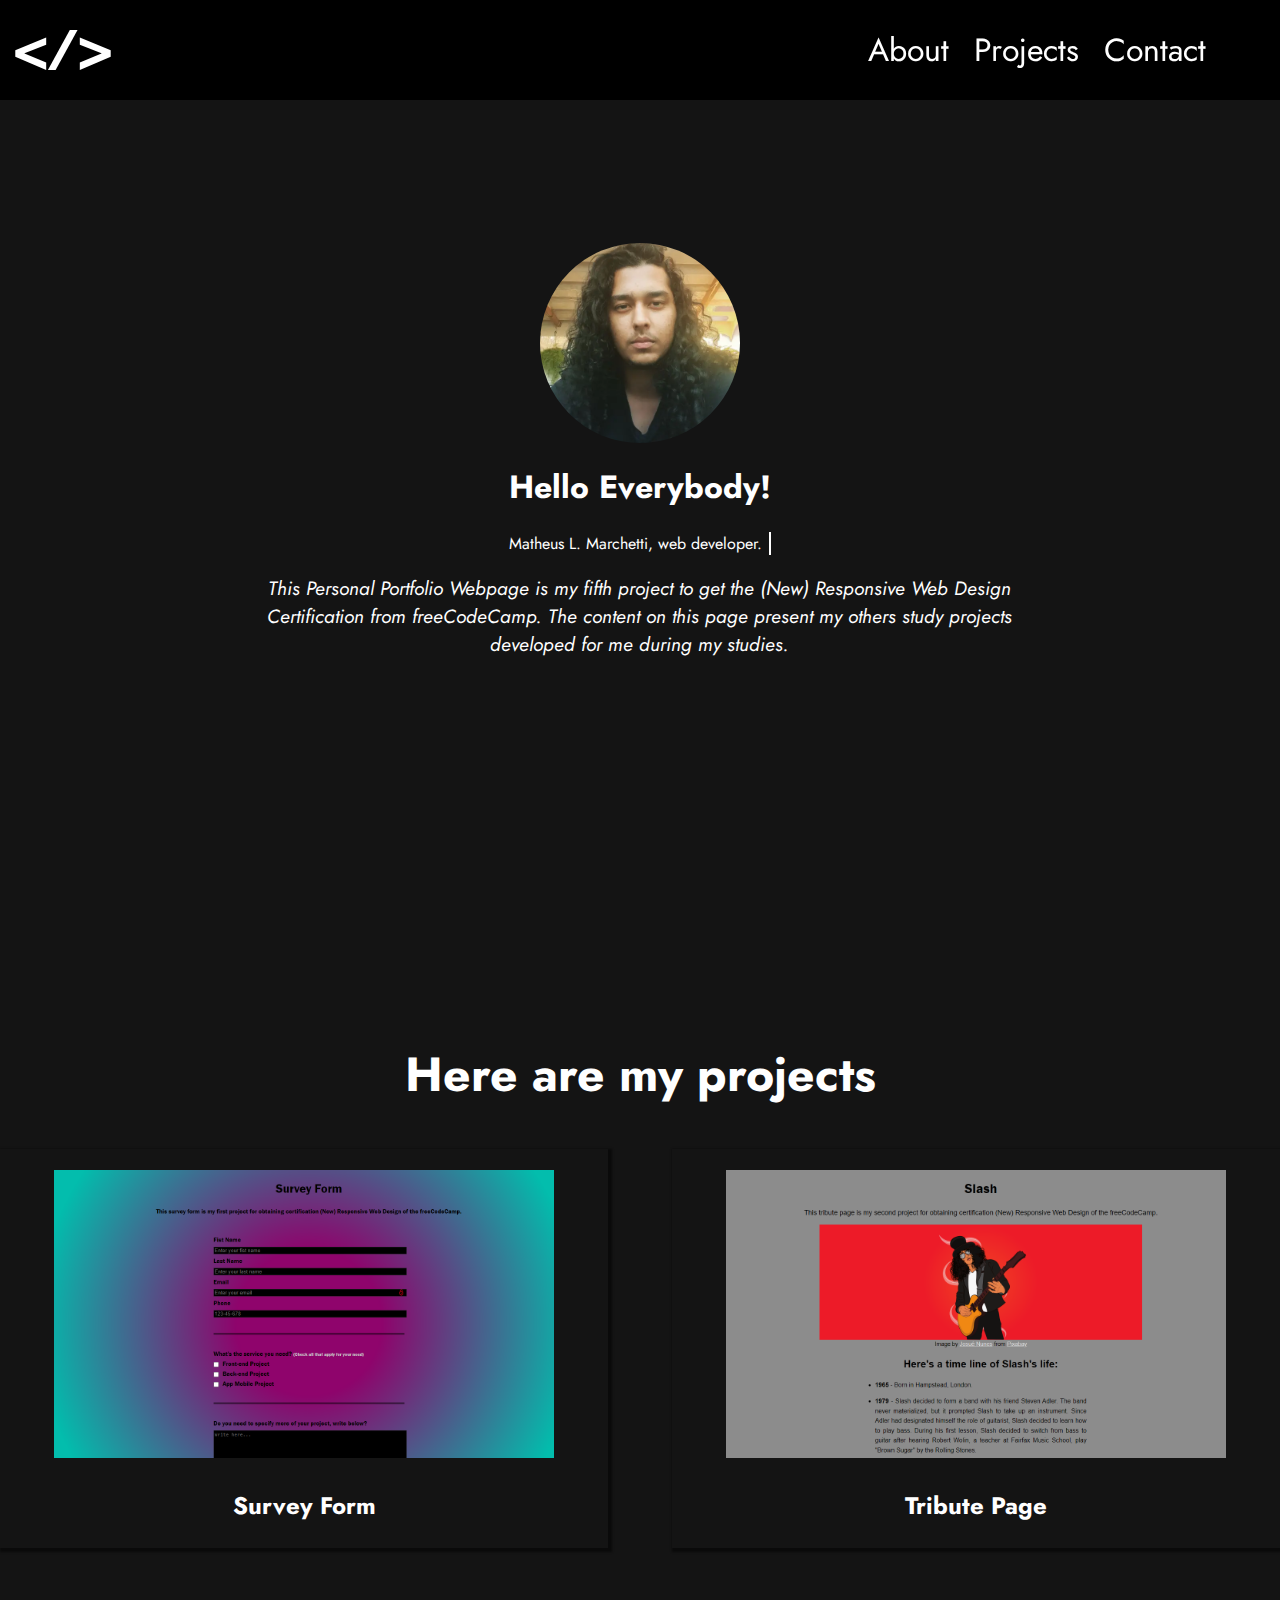
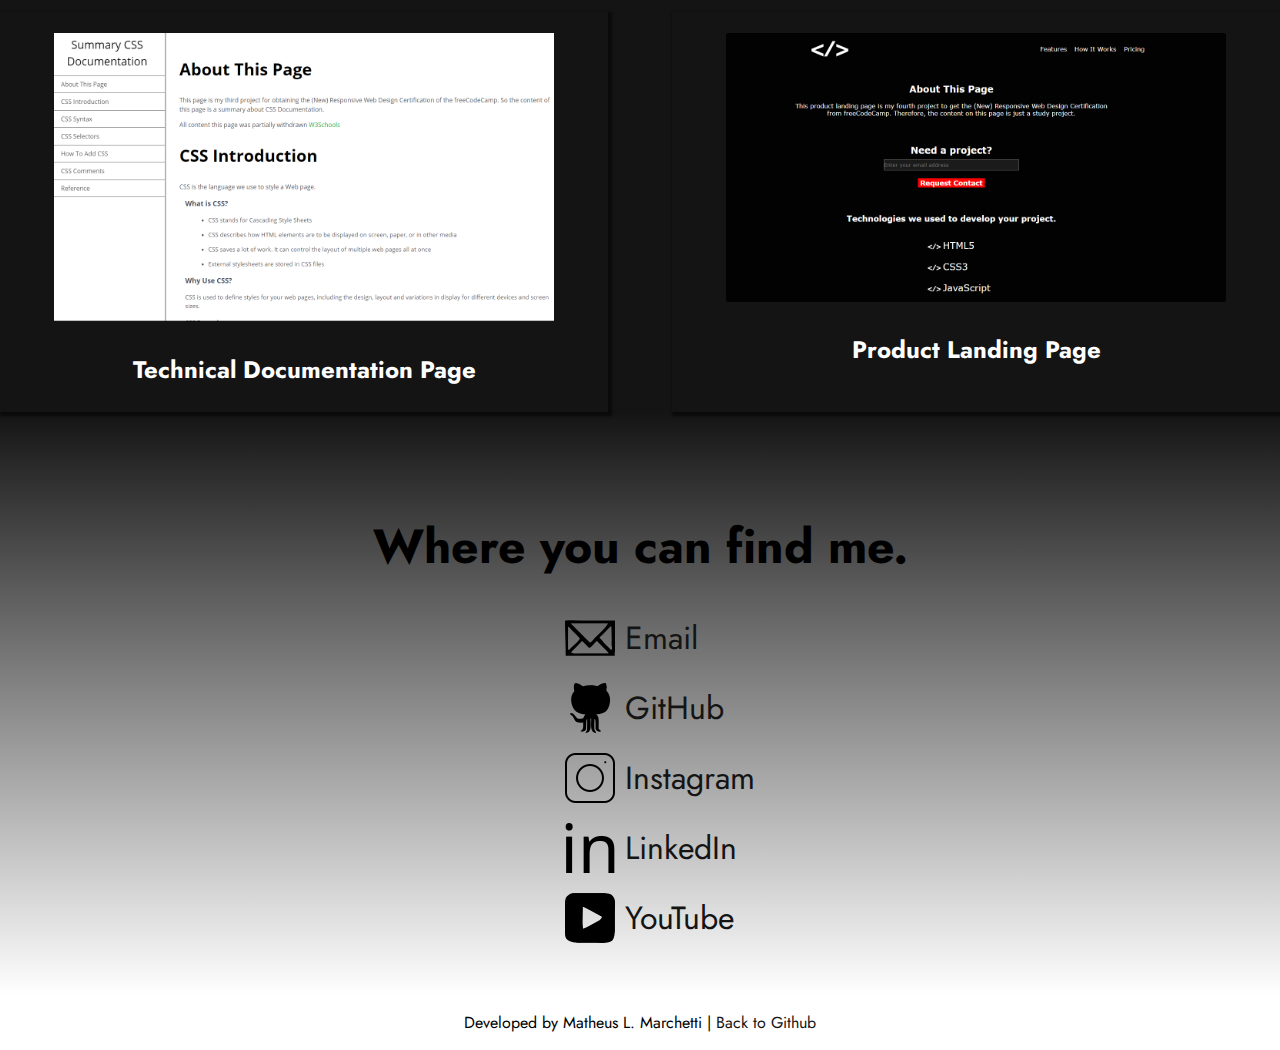
<file: personal-portfolio-webpage/index.html>
<!DOCTYPE html>
<html lang="en">
<head>
    <meta charset="UTF-8">
    <meta http-equiv="X-UA-Compatible" content="IE=edge">
    <meta name="viewport" content="width=device-width, initial-scale=1.0">
    <link rel="shortcut icon" href="images/favicon.ico" type="image/x-icon">
    <link rel="stylesheet" href="style.css">
    <title>Personal Portfolio Webpage</title>
</head>
<body>
    <header>
        <?xml version="1.0" encoding="UTF-8" standalone="no"?>
        <!-- Created with Inkscape (http://www.inkscape.org/) -->
        <svg alt="Logo" class="logo"
           width="1080"
           height="1080"
           viewBox="0 0 285.74999 285.75"
           version="1.1"
           id="svg5"
           xmlns="http://www.w3.org/2000/svg"
           xmlns:svg="http://www.w3.org/2000/svg">
          <defs
             id="defs2">
            <rect
               x="0"
               y="0"
               width="1080"
               height="1080"
               id="rect236" />
          </defs>
          <g
             id="layer1">
            <g
               aria-label="&lt;/&gt;"
               transform="matrix(0.26458333,0,0,0.26458333,-0.81136228,55.557118)"
               id="text234"
               style="font-weight:bold;font-size:613.333px;line-height:1.25;font-family:'Chakra Petch';-inkscape-font-specification:'Chakra Petch Bold';text-align:center;text-anchor:middle;white-space:pre">
              <path
                 d="M 27.866938,401.7803 V 331.86034 L 361.52009,193.86041 v 79.73329 l -234.2932,91.38662 v 3.68 l 234.2932,96.29328 v 79.73329 z"
                 id="path404" />
              <path
                 d="m 616.66683,115.35378 h 83.41329 L 463.33358,544.68689 h -83.41329 z"
                 id="path406" />
              <path
                 d="m 724.61303,464.9536 234.29321,-96.29328 v -3.68 L 724.61303,273.5937 V 193.86041 L 1058.2662,331.86034 V 401.7803 L 724.61303,544.68689 Z"
                 id="path408" />
            </g>
          </g>
        </svg>
        <nav id="navbar">
            <a href="#welcome-section" class="nav-link">About</a>
            <a href="#projects" class="nav-link">Projects</a>
            <a href="#contact" class="nav-link">Contact</a>
        </nav>
    </header>
    <main>
        <section id="welcome-section">
            <img src="images/profile-picture.webp" alt="Profile Picture" class="profile-picture">
            <h1 class="hello">
                Hello Everybody!
            </h1>
            <span class="dynamic-txts">
                Matheus L. Marchetti, web developer.
            </span>
            <p>This Personal Portfolio Webpage is my fifth project to get the (New) Responsive Web Design Certification from freeCodeCamp. The content on this page present my others study projects developed for me during my studies.</p>
        </section>
        <section id="projects">
            <h2>Here are my projects</h2>
            <div class="grid-projects">
                <a href="https://matheuslmarchetti.github.io/Responsive-Web-Design-Certification-freeCodeCamp/survey-form/" target="_blank" class="link-projects">
                    <img src="images/survey-form-project.png" alt="Survey Form Project" class="img-projects">
                    <h3 class="project-tile">Survey Form</h3>
                </a>
                <a href="https://matheuslmarchetti.github.io/Responsive-Web-Design-Certification-freeCodeCamp/tribute-page/" target="_blank" class="link-projects">
                    <img src="images/tribute-page-project.png" alt="Tribute Page Project" class="img-projects">
                    <h3 class="project-tile">Tribute Page</h3>
                </a>
                <a href="https://matheuslmarchetti.github.io/Responsive-Web-Design-Certification-freeCodeCamp/technical-documentation-page/" target="_blank" class="link-projects">
                    <img src="images/technical-documentation-page-project.png" alt="Technical Documentation Page Project" class="img-projects">
                    <h3 class="project-tile">Technical Documentation Page</h3>
                </a>
                <a href="https://matheuslmarchetti.github.io/Responsive-Web-Design-Certification-freeCodeCamp/product-landing-page/" target="_blank" class="link-projects">
                    <img src="images/product-landing-page-project.png" alt="Product Landing Page Project" class="img-projects">
                    <h3 class="project-tile">Product Landing Page</h3>
                </a>
            </div>
        </section>
        <section id="contact">
            <div class="contact-section-header">Where you can find me.</div>
            <div class="contact-links">
                <ul>
                    <li>
                        <a href="contato@marchetticodes.com" target="_blank">
                            <img src="images/icon-email.png" alt="icon-email" class="icons">
                            Email
                        </a>
                    </li>
                    <li>
                        <a href="https://github.com/matheuslmarchetti" id="profile-link" target="_blank">
                            <img src="images/icon-github.png" alt="icon-github" class="icons">
                            GitHub
                        </a>
                    </li>
                    <li>
                        <a href="https://www.instagram.com/marchetti.codes/" target="_blank">
                            <img src="images/icon-instagram.png" alt="icon-instagram" class="icons">
                            Instagram
                        </a>
                    </li>
                    <li>                       
                        <a href="https://br.linkedin.com/in/matheuslunguinhomarchetti" target="_blank">
                        <img src="images/icon-linkedin.png" alt="icon-linkedin" class="icons">
                        LinkedIn
                    </a>
                    </li>
                    <li>
                        <a href="https://www.youtube.com/@marchetticodes" target="_blank">
                            <img src="images/icon-youtube.png" alt="icon-youtube" class="icons">
                            YouTube
                        </a>
                    </li>
                </ul>
            </div>
        </section>
    </main>
    <footer>
        <p>Developed by Matheus L. Marchetti | <a href="https://github.com/matheuslmarchetti/Responsive-Web-Design-Certification-freeCodeCamp">Back to Github</a></p>
    </footer>
</body>
</html>
</file>
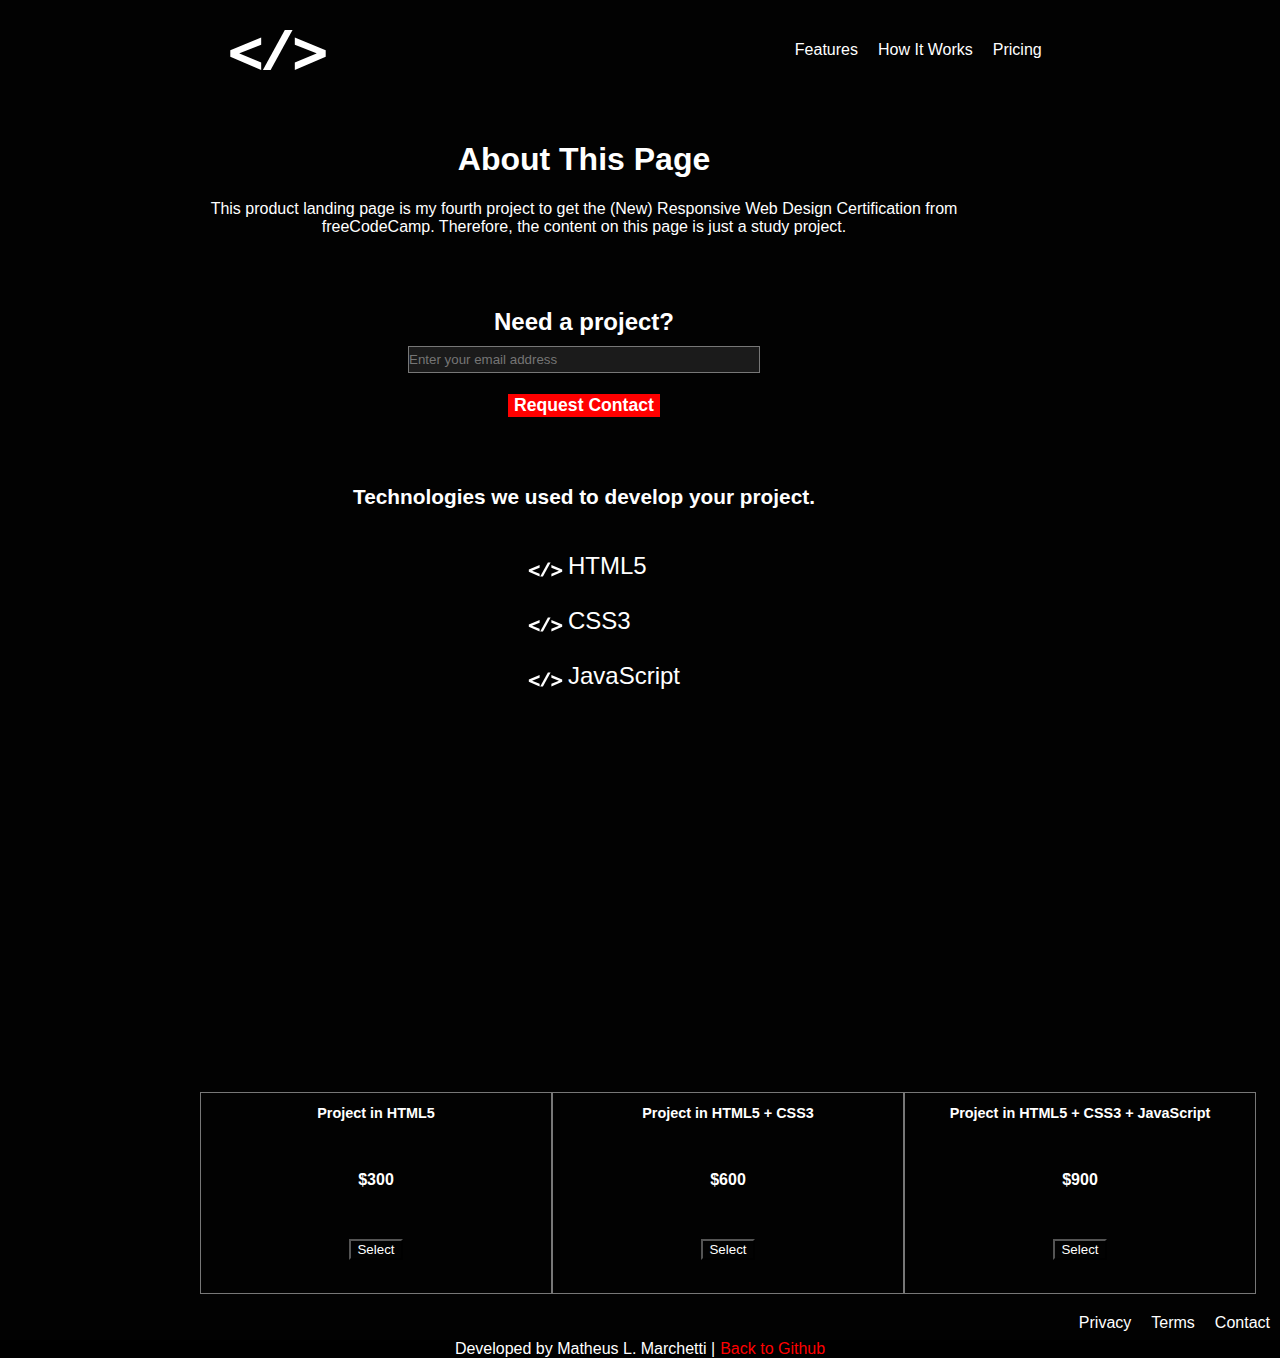
<file: product-landing-page/index.html>
<!DOCTYPE html>
<html lang="en">
<head>
    <meta charset="UTF-8">
    <meta http-equiv="X-UA-Compatible" content="IE=edge">
    <meta name="viewport" content="width=device-width, initial-scale=1.0">
    <link rel="stylesheet" href="style.css">
    <link rel="shortcut icon" href="images/favicon.ico" type="image/x-icon">
    <title>Product Landing Page</title>
</head>
<body>
    <header id="header">
        <?xml version="1.0" encoding="UTF-8" standalone="no"?>
        <!-- Created with Inkscape (http://www.inkscape.org/) -->
        <svg alt="Logo" id="header-img"
           width="1080"
           height="1080"
           viewBox="0 0 285.74999 285.75"
           version="1.1"
           id="svg5"
           xmlns="http://www.w3.org/2000/svg"
           xmlns:svg="http://www.w3.org/2000/svg">
          <defs
             id="defs2">
            <rect
               x="0"
               y="0"
               width="1080"
               height="1080"
               id="rect236" />
          </defs>
          <g
             id="layer1">
            <g
               aria-label="&lt;/&gt;"
               transform="matrix(0.26458333,0,0,0.26458333,-0.81136228,55.557118)"
               id="text234"
               style="font-weight:bold;font-size:613.333px;line-height:1.25;font-family:'Chakra Petch';-inkscape-font-specification:'Chakra Petch Bold';text-align:center;text-anchor:middle;white-space:pre">
              <path
                 d="M 27.866938,401.7803 V 331.86034 L 361.52009,193.86041 v 79.73329 l -234.2932,91.38662 v 3.68 l 234.2932,96.29328 v 79.73329 z"
                 id="path404" />
              <path
                 d="m 616.66683,115.35378 h 83.41329 L 463.33358,544.68689 h -83.41329 z"
                 id="path406" />
              <path
                 d="m 724.61303,464.9536 234.29321,-96.29328 v -3.68 L 724.61303,273.5937 V 193.86041 L 1058.2662,331.86034 V 401.7803 L 724.61303,544.68689 Z"
                 id="path408" />
            </g>
          </g>
        </svg>
        <nav id="nav-bar">
            <a href="#Features" class="nav-link">Features</a>
            <a href="#How_It_Works" class="nav-link">How It Works</a>
            <a href="#Pricing" class="nav-link">Pricing</a>
        </nav>
    </header>
    <main>
        <section class="description">
            <h1>About This Page</h1>
            <p>This product landing page is my fourth project to get the (New) Responsive Web Design Certification from freeCodeCamp. Therefore, the content on this page is just a study project.</p>
        </section>
        <section class="form">
            <form action="https://www.freecodecamp.com/email-submit" method="get" id="form">
                <fieldset>
                    <label for="email" id="email-label">
                        Need a project? <input type="email" name="email" id="email" placeholder="Enter your email address" required>
                    </label>
                </fieldset>
                <input type="submit" value="Request Contact" id="submit">
            </form>
        </section>
        <section class="Features" id="Features">
            <h2>Technologies we used to develop your project.</h2>
            <ul>
                <li>
                    <svg
                       width="1080"
                       height="1080"
                       viewBox="0 0 285.74999 285.75"
                       version="1.1"
                       id="svg5"
                       xmlns="http://www.w3.org/2000/svg"
                       xmlns:svg="http://www.w3.org/2000/svg">
                      <defs
                         id="defs2">
                        <rect
                           x="0"
                           y="0"
                           width="1080"
                           height="1080"
                           id="rect236" />
                      </defs>
                      <g
                         id="layer1">
                        <g
                           aria-label="&lt;/&gt;"
                           transform="matrix(0.26458333,0,0,0.26458333,-0.81136228,55.557118)"
                           id="text234"
                           style="font-weight:bold;font-size:613.333px;line-height:1.25;font-family:'Chakra Petch';-inkscape-font-specification:'Chakra Petch Bold';text-align:center;text-anchor:middle;white-space:pre">
                          <path
                             d="M 27.866938,401.7803 V 331.86034 L 361.52009,193.86041 v 79.73329 l -234.2932,91.38662 v 3.68 l 234.2932,96.29328 v 79.73329 z"
                             id="path404" />
                          <path
                             d="m 616.66683,115.35378 h 83.41329 L 463.33358,544.68689 h -83.41329 z"
                             id="path406" />
                          <path
                             d="m 724.61303,464.9536 234.29321,-96.29328 v -3.68 L 724.61303,273.5937 V 193.86041 L 1058.2662,331.86034 V 401.7803 L 724.61303,544.68689 Z"
                             id="path408" />
                        </g>
                      </g>
                    </svg> HTML5
                </li>
                <li>
                    <svg
                       width="1080"
                       height="1080"
                       viewBox="0 0 285.74999 285.75"
                       version="1.1"
                       id="svg5"
                       xmlns="http://www.w3.org/2000/svg"
                       xmlns:svg="http://www.w3.org/2000/svg">
                      <defs
                         id="defs2">
                        <rect
                           x="0"
                           y="0"
                           width="1080"
                           height="1080"
                           id="rect236" />
                      </defs>
                      <g
                         id="layer1">
                        <g
                           aria-label="&lt;/&gt;"
                           transform="matrix(0.26458333,0,0,0.26458333,-0.81136228,55.557118)"
                           id="text234"
                           style="font-weight:bold;font-size:613.333px;line-height:1.25;font-family:'Chakra Petch';-inkscape-font-specification:'Chakra Petch Bold';text-align:center;text-anchor:middle;white-space:pre">
                          <path
                             d="M 27.866938,401.7803 V 331.86034 L 361.52009,193.86041 v 79.73329 l -234.2932,91.38662 v 3.68 l 234.2932,96.29328 v 79.73329 z"
                             id="path404" />
                          <path
                             d="m 616.66683,115.35378 h 83.41329 L 463.33358,544.68689 h -83.41329 z"
                             id="path406" />
                          <path
                             d="m 724.61303,464.9536 234.29321,-96.29328 v -3.68 L 724.61303,273.5937 V 193.86041 L 1058.2662,331.86034 V 401.7803 L 724.61303,544.68689 Z"
                             id="path408" />
                        </g>
                      </g>
                    </svg> CSS3
                </li>
                <li>
                    <svg
                       width="1080"
                       height="1080"
                       viewBox="0 0 285.74999 285.75"
                       version="1.1"
                       id="svg5"
                       xmlns="http://www.w3.org/2000/svg"
                       xmlns:svg="http://www.w3.org/2000/svg">
                      <defs
                         id="defs2">
                        <rect
                           x="0"
                           y="0"
                           width="1080"
                           height="1080"
                           id="rect236" />
                      </defs>
                      <g
                         id="layer1">
                        <g
                           aria-label="&lt;/&gt;"
                           transform="matrix(0.26458333,0,0,0.26458333,-0.81136228,55.557118)"
                           id="text234"
                           style="font-weight:bold;font-size:613.333px;line-height:1.25;font-family:'Chakra Petch';-inkscape-font-specification:'Chakra Petch Bold';text-align:center;text-anchor:middle;white-space:pre">
                          <path
                             d="M 27.866938,401.7803 V 331.86034 L 361.52009,193.86041 v 79.73329 l -234.2932,91.38662 v 3.68 l 234.2932,96.29328 v 79.73329 z"
                             id="path404" />
                          <path
                             d="m 616.66683,115.35378 h 83.41329 L 463.33358,544.68689 h -83.41329 z"
                             id="path406" />
                          <path
                             d="m 724.61303,464.9536 234.29321,-96.29328 v -3.68 L 724.61303,273.5937 V 193.86041 L 1058.2662,331.86034 V 401.7803 L 724.61303,544.68689 Z"
                             id="path408" />
                        </g>
                      </g>
                    </svg> JavaScript
                </li>
            </ul>
        </section>
        <section class="How_It_Works" id="How_It_Works">
            <div id="div-video">
                <iframe width="560" height="315" src="https://www.youtube.com/embed/rlZBn-tvlEo" title="YouTube video player" frameborder="0" allow="accelerometer; autoplay; clipboard-write; encrypted-media; gyroscope; picture-in-picture; web-share" allowfullscreen id="video"></iframe>
            </div>
        </section>
        <section class="Pricing" id="Pricing">
            <div class="product">
                <h2>Project in HTML5</h2>
                <h3>$300</h3>
                <button>Select</button>
            </div>
            <div class="product">
                <h2>Project in HTML5 + CSS3</h2>
                <h3>$600</h3>
                <button>Select</button>
            </div>
            <div class="product">
                <h2>Project in HTML5 + CSS3 + JavaScript</h2>
                <h3>$900</h3>
                <button>Select</button>
            </div>
        </section>
    </main>
    <footer>
        <div>
            <a href="#">Privacy</a>
            <a href="#">Terms</a>
            <a href="#">Contact</a>
        </div>
        <p>Developed by Matheus L. Marchetti | <a href="https://github.com/matheuslmarchetti/Responsive-Web-Design-Certification-freeCodeCamp">Back to Github</a></p>
    </footer>    
</body>
</html>
</file>
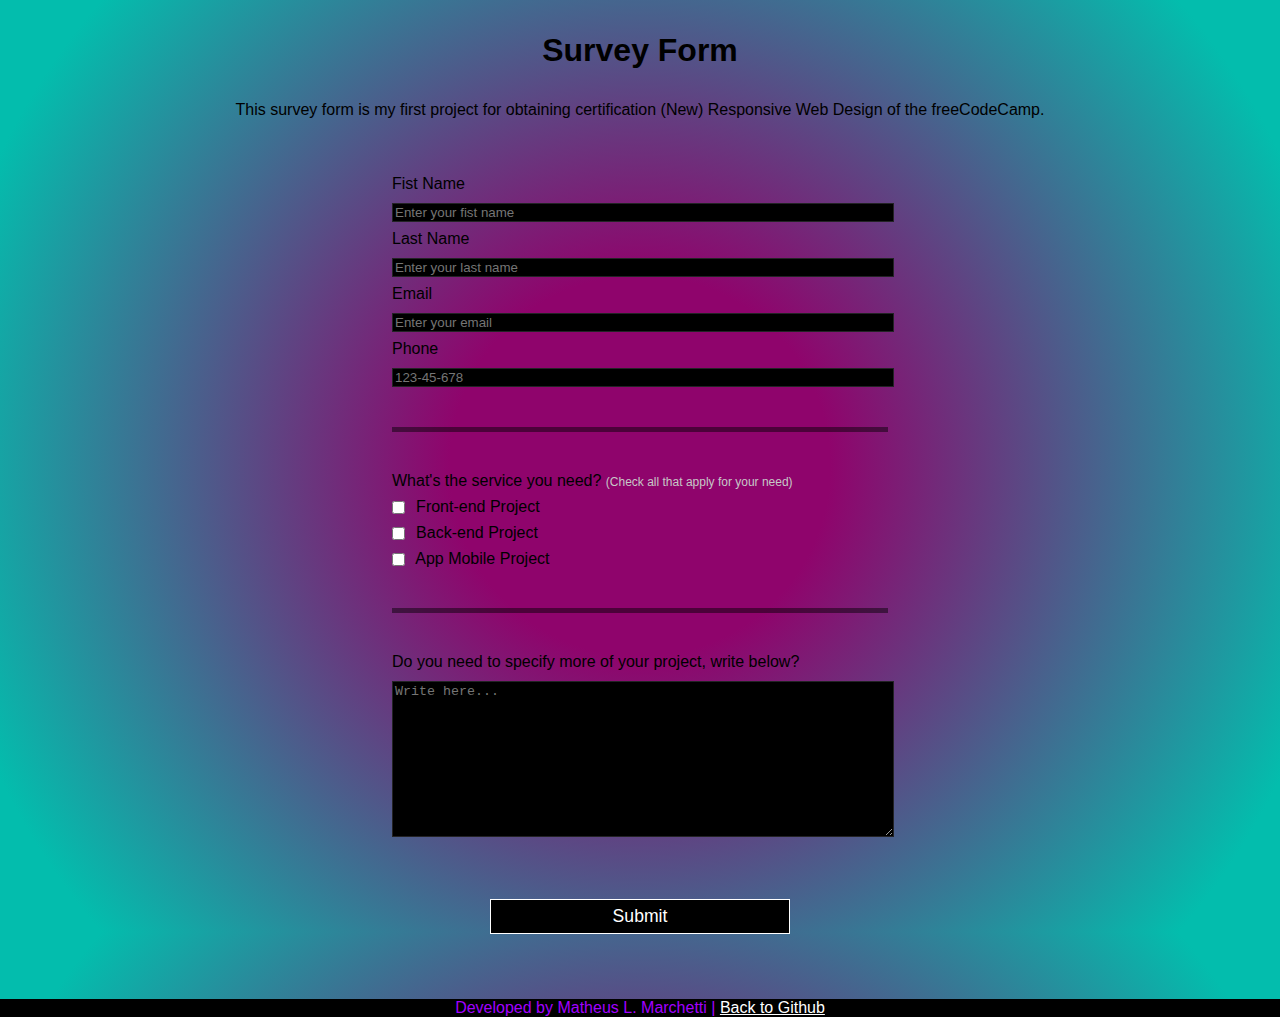
<file: survey-form/index.html>
<!DOCTYPE html>
<html lang="en">
<head>
    <meta charset="UTF-8">
    <meta http-equiv="X-UA-Compatible" content="IE=edge">
    <meta name="viewport" content="width=device-width, initial-scale=1.0">
    <link rel="shortcut icon" href="images/favicon.ico" type="image/x-icon">
    <link rel="stylesheet" href="style.css">
    <title>Survey Form</title>
</head>
<body>
    <h1 id="title">Survey Form</h1>
    <p id="description">This survey form is my first project for obtaining certification (New) Responsive Web Design of the freeCodeCamp.</p>
    <form id="survey-form" method="get" action="#">
        <fieldset>
            <label for="first-name" id="first-name-label">
                Fist Name <input type="text" id="first-name" name="fist-name" placeholder="Enter your fist name" required>
            </label>
            <label for="last-name" id="last-name-label">
                Last Name <input type="text" id="last-name" name="last-name" placeholder="Enter your last name" required>
            </label>
            <label for="email" id="email-label">
                Email <input type="email" id="email" name="email" placeholder="Enter your email" required>
            </label>
            <label for="phone" id="phone-label">
                Phone <input type="tel" id="phone" name="phone" pattern="[0-9]{3}-[0-9]{2}-[0-9]{3}" placeholder="123-45-678" maxlength="10" required>
            </label>
        </fieldset>
        <fieldset>
            <label for="service-need">What's the service you need? <span style="color:rgb(199, 199, 199);     
                font-weight:lighter;font-size: 12px;">(Check all that apply for your need)</span>
                <label>
                    <input type="checkbox" value="front-end-project" name="service-need" class="inline"> Front-end Project
                </label>
                <label>
                    <input type="checkbox" value="back-end-project" name="service-need" class="inline"> Back-end Project
                </label>
                <label>
                    <input type="checkbox" value="app-mobile-project" name="service-need" class="inline"> App Mobile Project
                </label>
            </label>
        </fieldset>
        <fieldset>
            <label for="specify">
                Do you need to specify more of your project, write below?
                <textarea name="specify" id="specify" cols="30" rows="10" placeholder="Write here..."></textarea>
            </label>
        </fieldset>
        <input type="submit" value="Submit" id="submit">
    </form>
    <footer>
        <p>
            Developed by Matheus L. Marchetti | <a href="https://github.com/matheuslmarchetti/Responsive-Web-Design-Certification-freeCodeCamp">Back to Github</a>
        </p>
    </footer>
</body>
</html>
</file>
<file: personal-portfolio-webpage/style.css>
/* Global Configuration */
@import url('https://fonts.googleapis.com/css2?family=Jost:ital,wght@0,100;0,200;0,300;0,400;0,500;0,600;0,700;0,800;0,900;1,100;1,200;1,300;1,400;1,500;1,600;1,700;1,800;1,900&display=swap');

:root {
    --color-header: black;
    --color-primary: rgb(20, 20, 20);
    --color-secondary: red;
    --color-tertiary: white;
}

* {
    box-sizing: inherit;
    font-family: Jost, sans-serif;
}
body {
    margin: 0;
    padding: 0;
}

/* Header Configuration */
header {
    display: flex;
    position: fixed;
    justify-content: space-around;
    align-items: center;
    top: 0;
    width: 100vw;
    min-height: 100px;
    max-height: 100px;
    background-color: var(--color-header);
    z-index: 1;
}
.logo {
    width: 100px;
    height: 100px;
    position: absolute;
    left: 1%;
}

#path404, #path406, #path408 {
    fill: #ffffff;
}

#navbar {
    position: fixed;
    right: 5%;
}

.nav-link {
    padding: 10px;
    font-size: 2em;
    cursor: pointer;
}

nav a {
    text-decoration: none;
    color: var(--color-tertiary);
}

nav a:hover {
    color: var(--color-secondary);
}

/* Main Configuration */
a {
    text-decoration: none;
    color: var(--color-primary)
}

a:hover {
    color: var(--color-secondary);
}
/* Start Welcome Section */
#welcome-section {
    display: flex;
    flex-direction: column;
    justify-content: center;
    align-items: center;
    width: 100%;
    height: 100vh;
    background-color: var(--color-primary);
}

.profile-picture {
    margin-top: 20px;
    max-width: 200px;
    height: auto;
    border-radius: 50%;
}
.hello {
    color: white;
}
.dynamic-txts {
    display: block;
    width: 260px;
    border-right: 2px solid;
    color: var(--color-tertiary);
    white-space: nowrap;
    overflow: hidden;
    animation: typing 2s steps(10, end), blinking 0.5s step-end infinite alternate;
}

@keyframes typing {
    from {
        width: 0;
    }
}
@keyframes blinking {
    50% {
        border-color: transparent;
    }
}

#welcome-section > p {
    max-width: 61vw;
    text-align: center;
    font-style: italic;
    font-size: 1.2em;
    color: var(--color-tertiary);
}
/* End Welcome Section */
/* Start Projects Section */
#projects{
    text-align: center;
    width: 100%;
    height: calc(100% - 100px);
    padding-top: 100px;
    background-color: var(--color-primary);
}

#projects h2 {
    font-size: 3em;
    color: var(--color-tertiary);
}

.grid-projects {
    display: grid;
    grid-template-columns: repeat(auto-fit, minmax(500px, 1fr));
    grid-gap: 4rem;
    width: 100%;
    max-width: 1280px;
    margin: 0 auto;
}

.link-projects {
    color: var(--color-tertiary);
    border: 1px solid var(--color-primary);
    box-shadow: 2px 2px 2px 2px rgba(0, 0, 0, 0.5);
}

.img-projects {
    margin-top: 20px;
    max-width: 500px;
    height: auto;
}

.project-tile {
    font-size: 1.5rem;
    font-weight: bold;
}
/* End Projects Section */
/* Start Contact Section */
#contact{
    background: linear-gradient(var(--color-primary), var(--color-tertiary));
}
.contact-section-header {
    font-size: 3em;
    font-weight: bold;
    text-align: center;
    padding-top: 100px;
}

.contact-links {
    font-size: 2em;
text-align: center;}

.contact-links ul {
    text-align: center;
    display: inline-block;
}

.contact-links ul li {
    list-style: none;
    display: flex;
    align-items: center;
    padding-bottom: 20px;
}

.contact-links ul li a {
    display: flex;
    align-items: center;
}

.icons {
    max-width: 50px;
    height: auto;
    padding-right: 10px;
}
/* End Contact Section */
/* Start Footer */
footer {
    display: flex;
    flex-direction: row;
    justify-content: center;
    position: relative;
    bottom: 0;
}
/* End Footer */
/*CSS MOBILE*/
@media only screen and (max-width: 900px) {
    header {
        display: flex;
        position: fixed;
        justify-content: space-around;
        align-items: center;
        top: 0;
        max-width: 100%;
        min-height: 70px;
        max-height: 70px;
    }
    .logo {
        width: 50px;
        height: 50px;
        position: absolute;
        left: 0%;
    }

    #navbar {
        position: absolute;
        right: 1%;
        animation: none;
    }

    .nav-link {
        padding: 5px;
        font-size: 1em;
        cursor: pointer;
    }
    #welcome-section {
        padding-top: 150px;
        height: calc(100% - 100px);
    }

    .profile-picture {
        max-width: 100px;
        height: 100px;
    }

    #welcome-section > p {
        font-size: 0.9em;
    }
    #projects {
        display: flex;
        position: relative;
        height: auto;
        flex-direction: column;
    }
    #projects h2 {
        font-size: 2em;
        color: var(--color-tertiary);
    }

    .grid-projects {
        grid-template-columns: repeat(1, minmax(300px, 1fr));
        grid-gap: 2rem;
        width: 90%;
    }

    .img-projects {
        max-width: 300px;
        height: auto;
    }

    .project-tile {
        font-size: 1.2rem;
    }
    #contact {
        display: flex;
        position: relative;
        height: auto;
        flex-direction: column;
    }
    .contact-section-header {
        font-size: 2em;
    }

    .contact-links {
        font-size: 1em;
    }

    .icons {
        max-width: 30px;
    }
    footer {
        display: flex;
        flex-direction: row;
        justify-content: center;
        position: relative;
        width: 100%;
        bottom: 0;
    }
}

@media only screen and (max-width: 600px) {
    #projects h2 {
        font-size: 1.5em;
    }

    .grid-projects {
        grid-template-columns: repeat(1, minmax(200px, 1fr));
    }

    .project-tile {
        font-size: 1rem;
    }
    .contact-section-header {
        font-size: 1.5em;
    }
    .contact-links ul li {
        padding-bottom: 50px;
    }
    footer {
        font-size: 12px;
    }
}
@media only screen and (max-width: 300px) {
    html {
        margin: 0;
        padding: 0;
    }
    .logo {
        width: 50px;
        height: 50px;
        padding-left: 10px;
    }
    #navbar {
        font-size: 10pt;
        padding-right: 10px;
    }
    .dynamic-txts {
        font-size: 10pt;
        display: block;
        width: 215px;
        border-right: 2px solid;
        color: var(--color-tertiary);
        white-space: nowrap;
        overflow: hidden;
        animation: typing 2s steps(10, end), blinking 0.5s step-end infinite alternate;
    }
    .grid-projects {
        max-width: 250px;
    }
    .link-projects, .img-projects {
        width: 250px;
    }
    .contact-section-header, #projects > h2 {
        font-size: 16pt;
        max-width: 275px;
    }
    footer > p {
        font-size: smaller;
    }
}
</file>
<file: product-landing-page/style.css>
*{
    background-color: rgb(2, 2, 2);
    color: rgb(255, 255, 255);
    /* box-sizing: border-box; */
    font-family: Verdana, Geneva, Tahoma, sans-serif;    
}

body {
    margin: 0;
    padding: 0;
}

/*HEADER*/
#header {
    display: flex;
    position: fixed;
    justify-content: space-around;
    align-items: center;
    top: 0;
    width: 100vw;
    min-height: 50px;
}

#header-img {
    width: 100px;
    height: 100px;
    position: relative;
}
#path404, #path406, #path408 {
    fill: #ffffff;
}

#nav-bar {
    display: flex;
}

.nav-link {
    padding: 10px;
}

a {
    text-decoration: none;
}

/*MAIN*/
main {
    display: block;
    margin: 100px auto 0 auto;
}
section {
    text-align: center;
    width: 60vw;
    margin-left: 200px;
    margin-right: 200px;
}

.description {
    font-size: 1rem;
    padding: 20px 0 50px 0;
}

.form {
    font-size: large;
    font-weight: bold;
    padding-bottom: 50px;
}

fieldset {
    border: none;
}

label {
    font-size: 1.5rem;
}

#email {
    display: block;
    width: 100%;
    max-width: 350px;
    border: 1px solid rgb(119, 119, 119);
    padding: 5px 0 5px 0;
    margin: 10px auto 10px auto;
    background-color: rgb(27, 27, 27);
}

#submit {
    font-weight: bold;
    cursor: pointer;
    background-color: red;
    border: none;
    font-size: 1.1rem;
}

h2 {
    font-size: 1.3rem;
}

ul {
    display: inline-block;
}

li {
    list-style: none;
    display: flex;
    font-size: 1.5rem;
    padding: 10px 0 10px 0;
}

li > svg {
    width: 35px;
    height: 35px;
    margin-right: 5px;
    display: flex;
    justify-content: center;
    align-items: center;
}

.Pricing {
    display: grid;
    grid-template-columns: repeat(3, 1fr);
    justify-content: space-evenly;
    margin-top: 50px;
    margin-bottom: 30px;
}

.product {
    width: 350px;
    height: 200px;
    border: 1px solid rgb(119, 119, 119);
}
.product > h2 {
    font-size: 0.9rem;
}

.product > h3 {
    display: block;
    font-size: 1rem;
    margin: 50px auto 50px auto;
}

.product > button {
    display: block;
    margin: 50px auto 50px auto;
}

/*FOOTER*/
footer {
    display: flex;
    flex-direction: column;
    position: relative;
    bottom: 0;
}

footer > div {
    display: flex;
    position: relative;
    bottom: 10px;
    justify-content: flex-end;
}
footer > div > a {
    text-decoration: none;
    padding: 0 10px;
}

footer > p {
    display: flex;
    width: 100%;
    position: absolute;
    align-items: flex-end;
    justify-content: center;
    background-color: black;
    color: white;
}

footer > p > a {
    text-decoration: none;
    color: red;
    background-color: black;
    padding-left: 5px;
}

/*CSS MOBILE*/
@media only screen and (max-width: 900px) {
    #header-img {
        width: 50px;
        height: 50px;
    }
    section {
        display: block;
        margin: auto;
    }
    #div-video {
        margin: 0 auto;
    }
    #div-video > iframe {
        width: auto;
        height: auto;
        display: block;
        margin: 0 auto;
    }
    .Pricing {
        display: grid;
        grid-template-columns: repeat(1, 1fr);
        justify-content: center;
        justify-items: center;
        margin-top: 50px;
        margin-bottom: 30px;
    }
}
@media only screen and (max-width: 600px) {
    body {
        width: 300px;
        margin: 0 auto;
        padding: 0;
    }
    #header{
        font-size: small;
        width: auto;
    }
    #div-video > iframe {
        width: 250px;
    }
    .product {
        margin: 0 auto;
        width: 300px;
     }
     footer {
         font-size: 8pt;
         width: 300px;
     }
}
@media only screen and (max-width: 290px) {
    body {
        max-width: 250px;
        margin: 0 auto;
        padding: 0;
    }
    section {
        display: block;
        margin: auto;
    }
    #header{
        font-size: 8pt;
        width: auto;
    }
    #div-video > iframe {
        width: 200px;
    }
    .product {
        margin: 0 auto;
        max-width: 250px;
     }
     footer {
         font-size: 6pt;
         max-width: 250px;
     }
}
</file>
<file: survey-form/style.css>
@charset "UTF-8";
body {
    width: 100%;
    height: 100vh;
    margin: 0;
    background: radial-gradient(circle, rgb(143, 4, 108) 24%, rgb(3, 189, 173)90%);
    color: rgb(0, 0, 0);
    font-family: 'Franklin Gothic Medium', 'Arial Narrow', Arial, sans-serif;
    font-size: 16px;
}
h1, p {
    margin: 1em auto;
    text-align: center;
}
form {
    margin: 60vw;
    max-width: 500px;
    min-width: 300px;
    margin: 0 auto;
    padding-bottom: 2em;
}
fieldset {
    border: none;
    padding: 2rem 0;
    border-bottom: 5px solid rgba(0, 0, 0, 0.466);
}
fieldset:last-of-type {
    border-bottom: none;
}
label {
    display: block;
    margin: 0.5rem 0;
}
input, textarea {
    margin: 10px 0 0 0;
    width: 100%;
}
input, textarea {
    background-color: #000000;
    border: 1px solid #232325;
    color: #ffffff;
}
.inline {
    width: unset;
    margin: 0 0.5em 0 0;
    vertical-align: middle;
}
input[type="submit"] {
    display: block;
    width: 60%;
    margin: 1em auto;
    height: 2em;
    font-size: 1.1rem;
    background-color: #000000;
    border-color: white;
    min-width: 300px;
}
footer {
    margin: 0;
    background-color: rgb(0, 0, 0);
    color:#a200ff;
    font-family: 'Franklin Gothic Medium', 'Arial Narrow', Arial, sans-serif;
    font-size: 16px;
    text-align: center;
    min-width: 300px;
}
a {
    color: #ffffff;
}
a:visited {
    color: #a200ff;
}
a:hover {
    color: aqua;
}
a:active {
    color: #ffffff;
}
</file>
